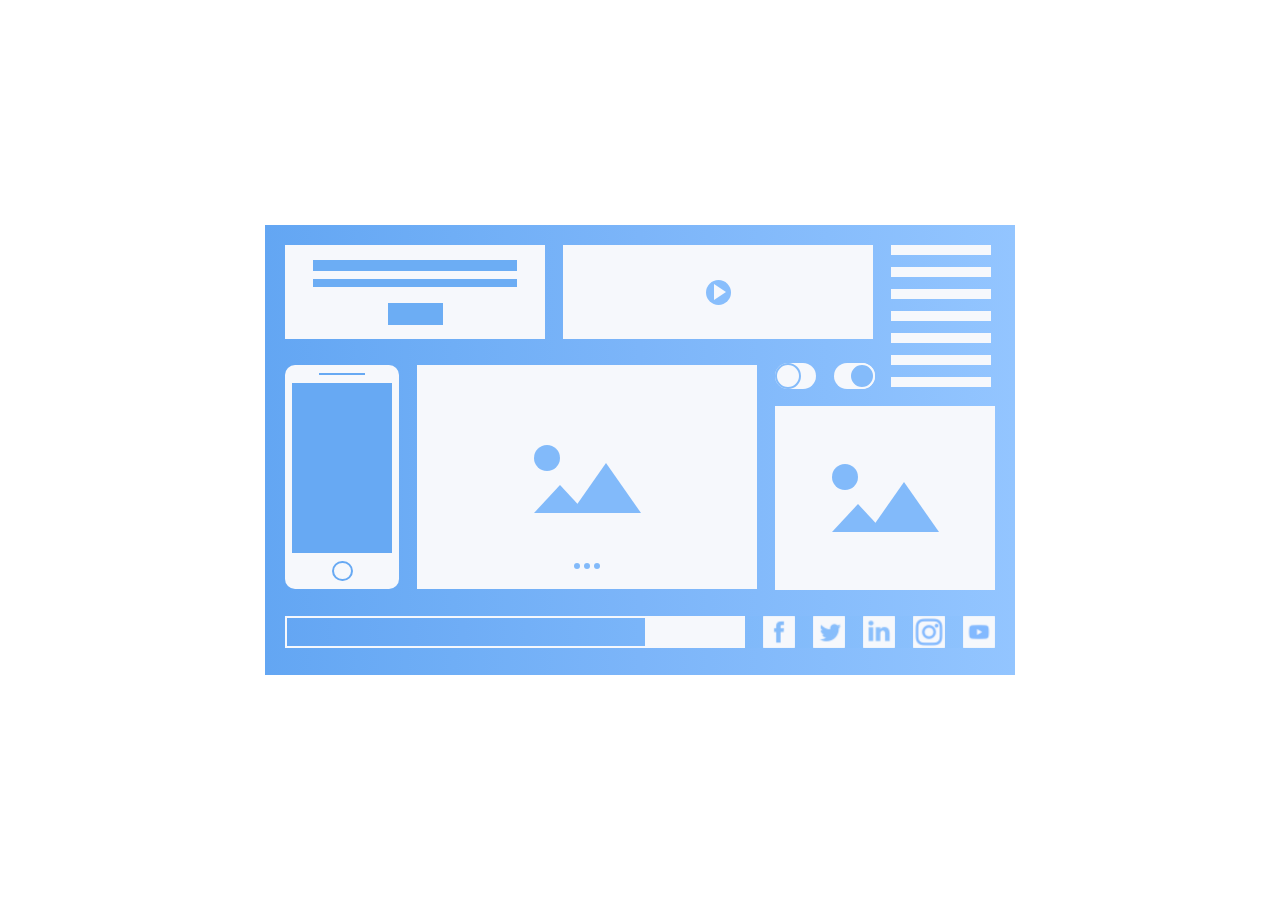
<file: css/week-06/index.html>
<!DOCTYPE html>
<html lang="en">
<head>
    <meta charset="UTF-8">
    <meta http-equiv="X-UA-Compatible" content="IE=edge">
    <meta name="viewport" content="width=device-width, initial-scale=1.0">
    <link rel="stylesheet" href="./css/style.css">
    <title>Create Template</title>
</head>
<body>
    <main>
        <!--Sekil-1-->
        <div class="container-1">
            <div class="shape-1-a"></div>
            <div class="shape-1-b"></div>
            <div class="shape-1-c"></div>
        </div>

        <!--Sekil-2-->
        <div class="container-2">
            <div class="circle">
                <div class="triangle"></div>
            </div>
        </div>

        <!--Sekil-3-->
        <div class="container-3">
            <div class="shape-3"></div>
        </div>

        <!--Sekil-4-->
        <div class="container-4">
            <div class="shape-4-a"></div>
            <div class="shape-4-b"></div>
            <div class="shape-4-c"></div>
        </div>

        <!--Sekil-5-->
        <div class="container-5">
            <div class="shape-5">
                <div class="shape-5-a"></div>
                <div class="shape-5-b"></div>
                <div class="shape-5-c"></div>
            </div>
            <div class="shape-5-d"></div>
        </div>

        <!--Sekil-6-7-->
        <div class="container-6-7">
            <!--Sekil-6-->
            <div class="container-6">
                <div class="container-6-a">
                    <div class="shape-6-a"></div>
                </div>
                <div class="container-6-b">
                    <div class="shape-6-b"></div>
                </div>
            </div>
    
            <!--Sekil-7-->
            <div class="container-7">
                <div class="shape-5">
                    <div class="shape-5-a"></div>
                    <div class="shape-5-b"></div>
                    <div class="shape-5-c"></div>
                </div>
            </div>
        </div>

        <!--Sekil-8-->
        <div class="container-8">
            <div class="shape-8"></div>
            <div class="con"><img class="icon" src="./icons/icon-1.png" alt="facebook"></div>
            <div class="con"><img class="icon" src="./icons/icon-2.png" alt="twitter"></div>
            <div class="con"><img class="icon" src="./icons/icon-3.png" alt="linkedln"></div>
            <div class="con"><img class="icon" src="./icons/icon-4.png" alt="instagram"></div>
            <div class="con"><img class="icon" src="./icons/icon-5.png" alt="youtube"></div>
        </div>

    </main>
</body>
</html>
</file>
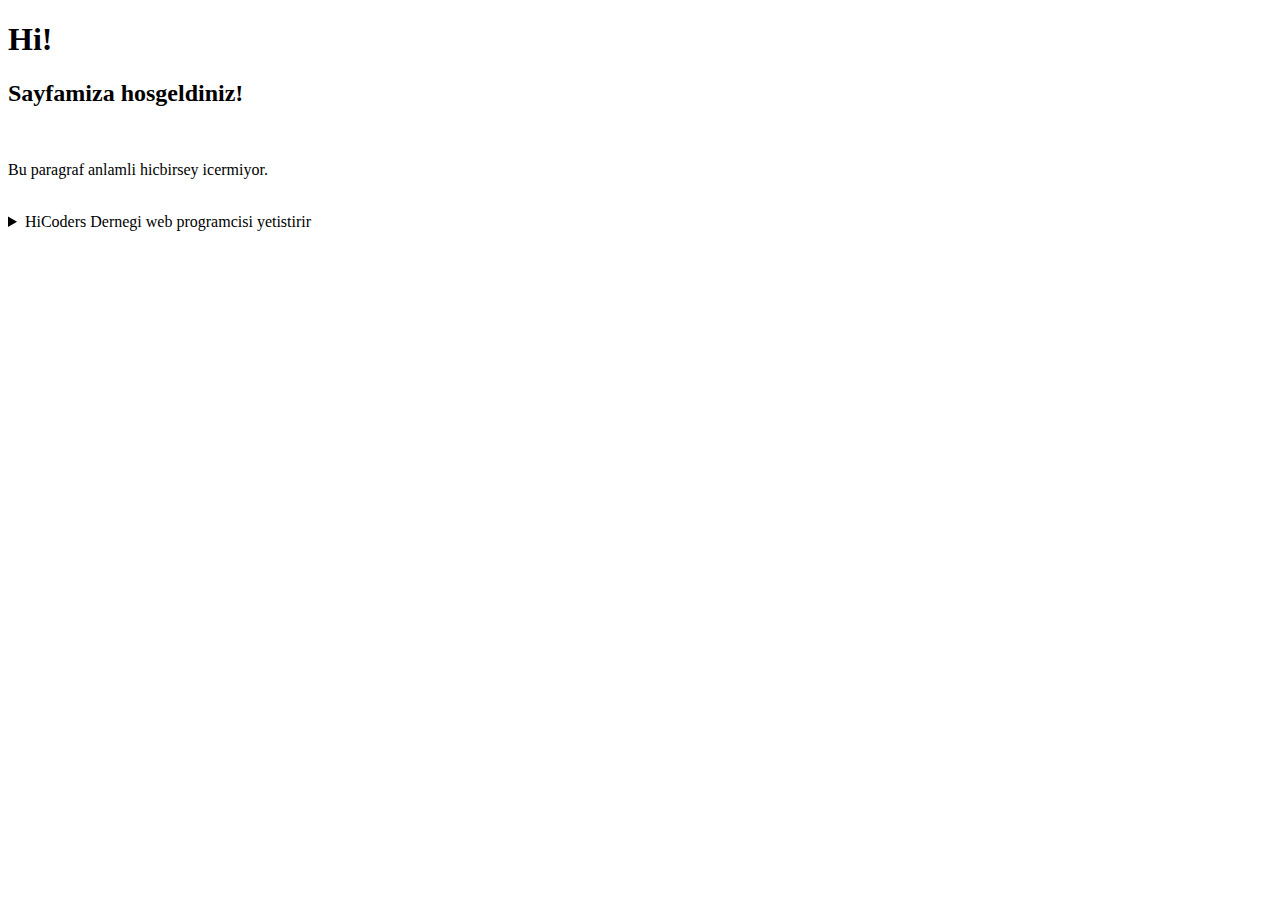
<file: html/week-01/index.html>
<!-- Bu bir HTML dosyasidir -->

<!DOCTYPE html>
<html lang="tr">

<head>
    <meta charset="UTF-8">
    <meta http-equiv="X-UA-Compatible" content="IE=edge">
    <meta name="viewport" content="width=device-width, initial-scale=1.0">
    <title>Home - HiCoders - Ilk HTML5 Sayfasimiz</title>
</head>

<body>
    <main>
        <h1>Hi!</h1>
        <h2>Sayfamiza hosgeldiniz!</h2>
        <br>
        <p>Bu paragraf anlamli hicbirsey icermiyor.</p>
        <br>
        <details>
            <summary>HiCoders Dernegi web programcisi yetistirir</summary>
            <p>
                Hicoders 2017'de IT Club olarak kurulmus ve o gunden bugune onlarca
                arkadasimiza IT alanina ilk adimlarini atmada yardimci olmustur.
                2020 yilinda resmilesen dernegimiz Isvicre toplumuna
                IT alaninda deger katmaya calisiyor.
            </p>
        </details>
    </main>
</body>

</html>
</file>
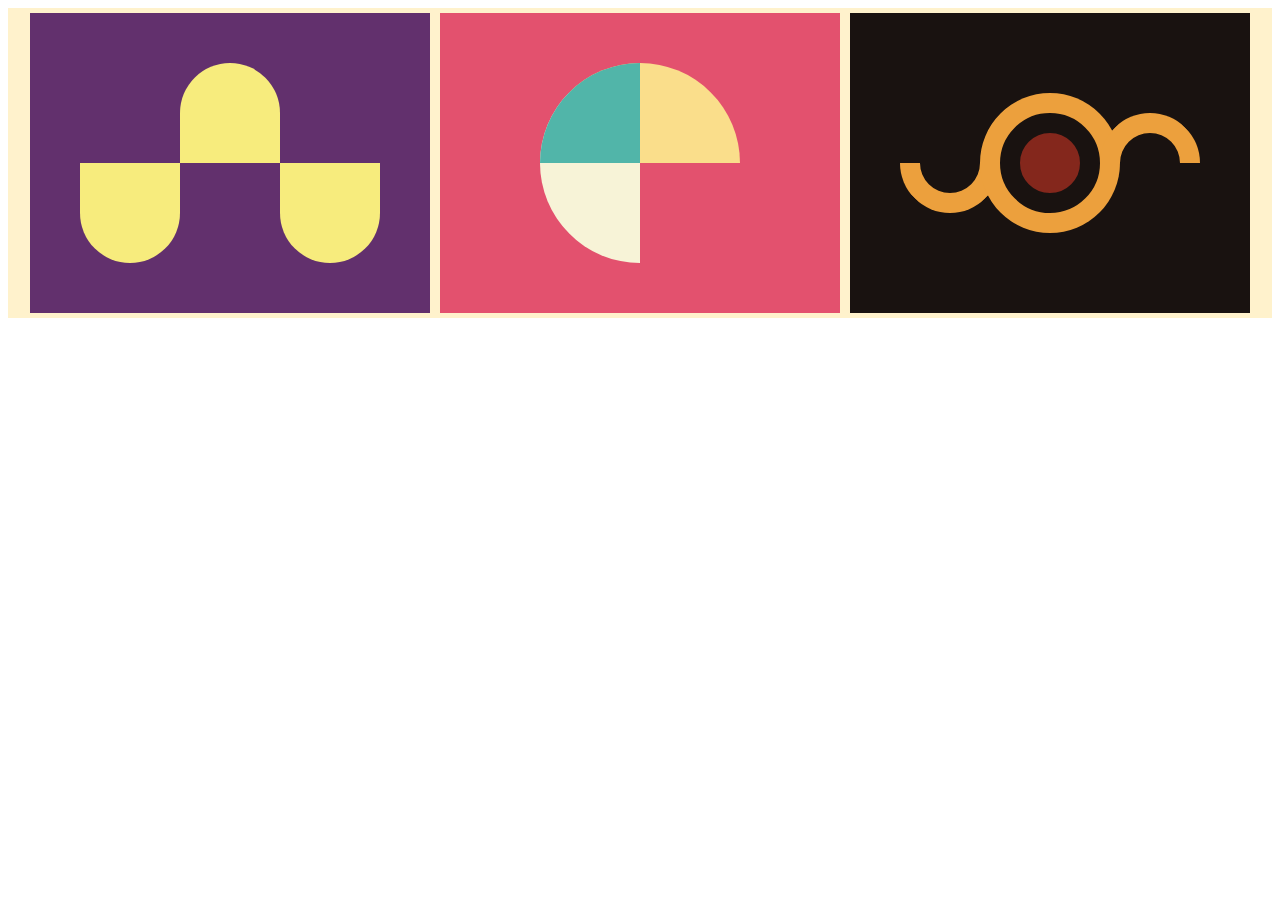
<file: css/week-05/CSS-Exercise/index.html>
<!DOCTYPE html>
<html lang="en">
<head>
    <meta charset="UTF-8">
    <meta http-equiv="X-UA-Compatible" content="IE=edge">
    <meta name="viewport" content="width=device-width, initial-scale=1.0">
    <meta name="author" content="Evren TEPE">
    <link rel="stylesheet" href="./css/style.css">
    <title>CSS Exercise</title>
</head>
<body>
    <main>
        <!-- Birinci sekil -->
        <div class="container container-1">
            <div class="shape-1-a"></div>
            <div class="shape-1-b"></div>
            <div class="shape-1-a"></div>
        </div>

        <!-- Ikinci sekil -->
        <div class="container container-2">
            <div class="shape-2"></div>
        </div>

        <!-- Ucuncu sekil -->
        <div class="container container-3">
            <div class="shape-3 shape-3-a"></div>
            <div class="shape-3 shape-3-b"></div>
            <div class="shape-3 shape-3-c"></div>
        </div>
        
    </main>
</body>
</html>
</file>
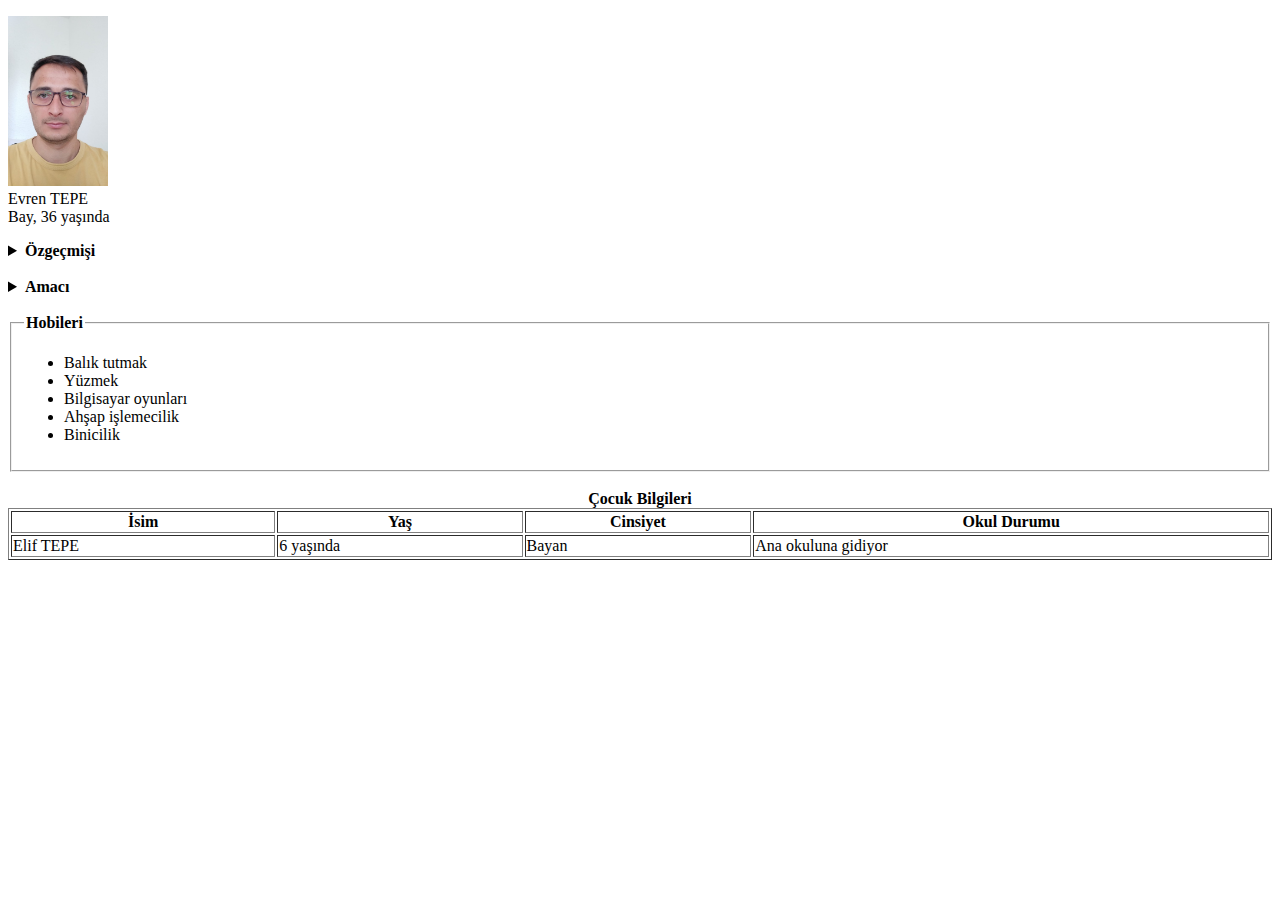
<file: html/week-02/profil_page.html>
<!DOCTYPE html>
<html lang="tr">

<head>
    <meta charset="UTF-8">
    <meta http-equiv="X-UA-Compatible" content="IE=edge">
    <meta name="viewport" content="width=device-width, initial-scale=1.0">
    <title>Profil Bilgileri</title>
</head>

<body>
    <p>
        <img src="./profilresmi.jpeg" alt="Profil Resmi" width="100" height="170">
        <br>Evren TEPE <br>Bay, 36 yaşında
    </p>
    <details>
        <summary><strong>Özgeçmişi</strong></summary>
        Anadolu Üniversitesi İşletme Fakültesinden 2011 yılında mezun oldum. 2012 ve 2018 yılları arasında
        çeşitli devlet kurumlarında görev aldım. 2013 yılında evlendim ve bir kızım var. 2015 yılında Hacettepe
        Üniversitesinde iki dönemlik yazılım geliştirme,
        ağ yönetimi ve güvenligi konusunda eğitim aldıktan sonra 2015-2018 yılları arasında görev yaptığım kurumların
        bilişim departmanlarında calıştım. 2020 yılında İsviçre'ye geldim ve halen Cenevre'de ikamet ediyorum.
        Orta seviyede ingilizce ve fransızca biliyorum.
    </details>
    <br>
    <details>
        <summary><strong>Amacı</strong></summary>
        Yeterli egitimim olmadığı ve çok ilgi duydugum web alaninda kendimi geliştirerek herhangi bir web projesinde
        calışabilecek seviyeye ulaşmak istiyorum. Bu hedefime ulaştiktan sonra severek calışacağım bir iş bulmak
        istiyorum.
    </details>
    <br>
    <fieldset>
        <legend><strong>Hobileri</strong></legend>
        <ul>
            <li>Balık tutmak</li>
            <li>Yüzmek</li>
            <li>Bilgisayar oyunları</li>
            <li>Ahşap işlemecilik</li>
            <li>Binicilik</li>
        </ul>
    </fieldset>
    <br>


    <table border="1" style="width: 100%; height: 100%;">
        <caption><strong>Çocuk Bilgileri</strong></caption>
        <tr>
            <th>İsim</th>
            <th>Yaş</th>
            <th>Cinsiyet</th>
            <th>Okul Durumu</th>
        </tr>
        <tr>
            <td>Elif TEPE</td>
            <td>6 yaşında</td>
            <td>Bayan</td>
            <td>Ana okuluna gidiyor</td>
        </tr>
    </table>
</body>

</html>
</file>
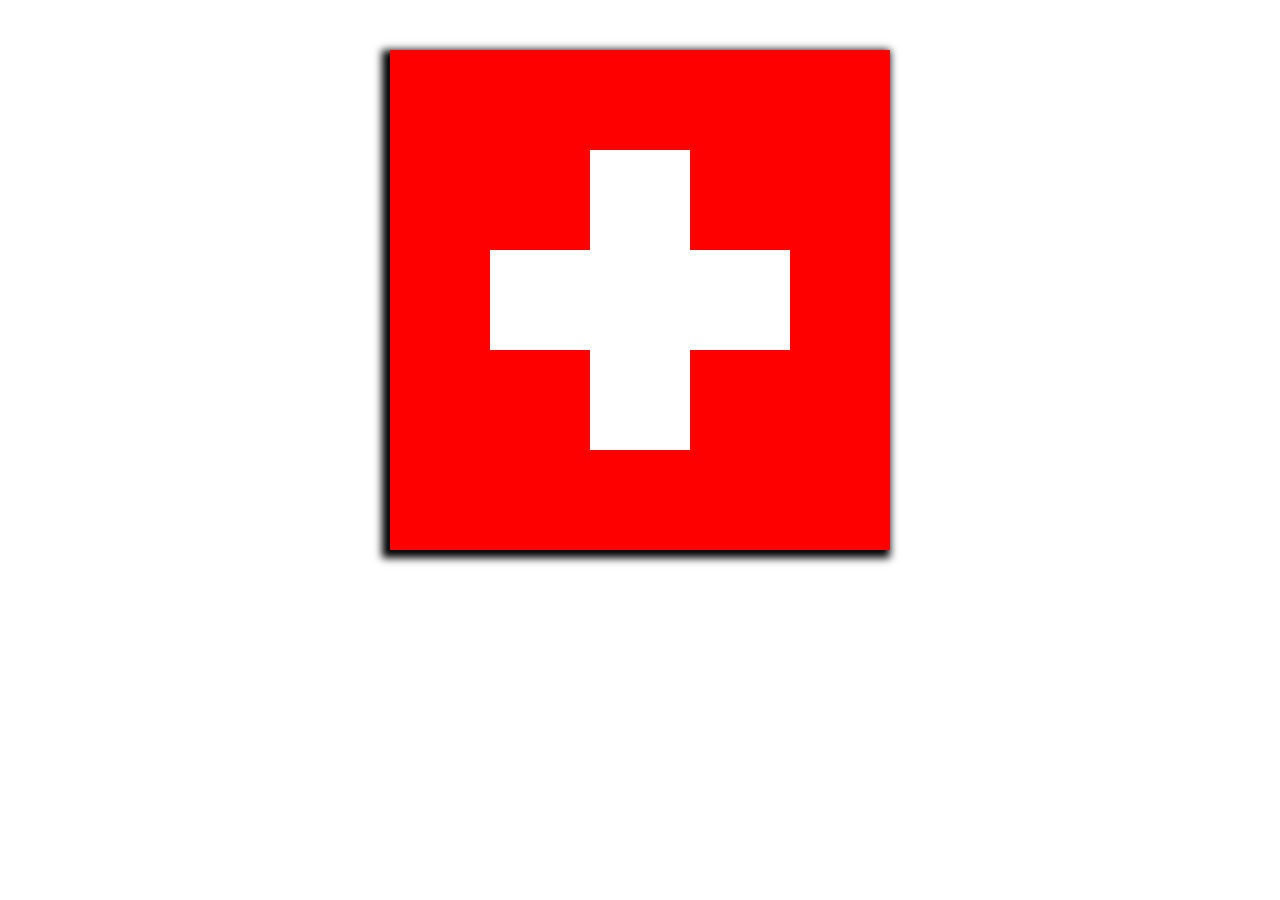
<file: css/week-02/flag-switzerland/flag-switzerland.html>
<!DOCTYPE html>
<html lang="en">
  <head>
    <meta charset="UTF-8" />
    <meta http-equiv="X-UA-Compatible" content="IE=edge" />
    <meta name="viewport" content="width=device-width, initial-scale=1.0" />
    <title>Swiss Flag</title>
    <link rel="stylesheet" href="style.css" />
  </head>
  <body>
    <main id="contanier-main">
      <section id="flag">
        <section id="contanier-flag">
          <section id="box-1" class="box"></section>
          <section id="box-2" class="box"></section>
          <section id="box-3" class="box"></section>
          <section id="box-4" class="box"></section>
          <section id="box-5" class="box"></section>
          <section id="box-6" class="box"></section>
          <section id="box-7" class="box"></section>
          <section id="box-8" class="box"></section>
          <section id="box-9" class="box"></section>
        </section>
      </section>
    </main>
  </body>
</html>
</file>
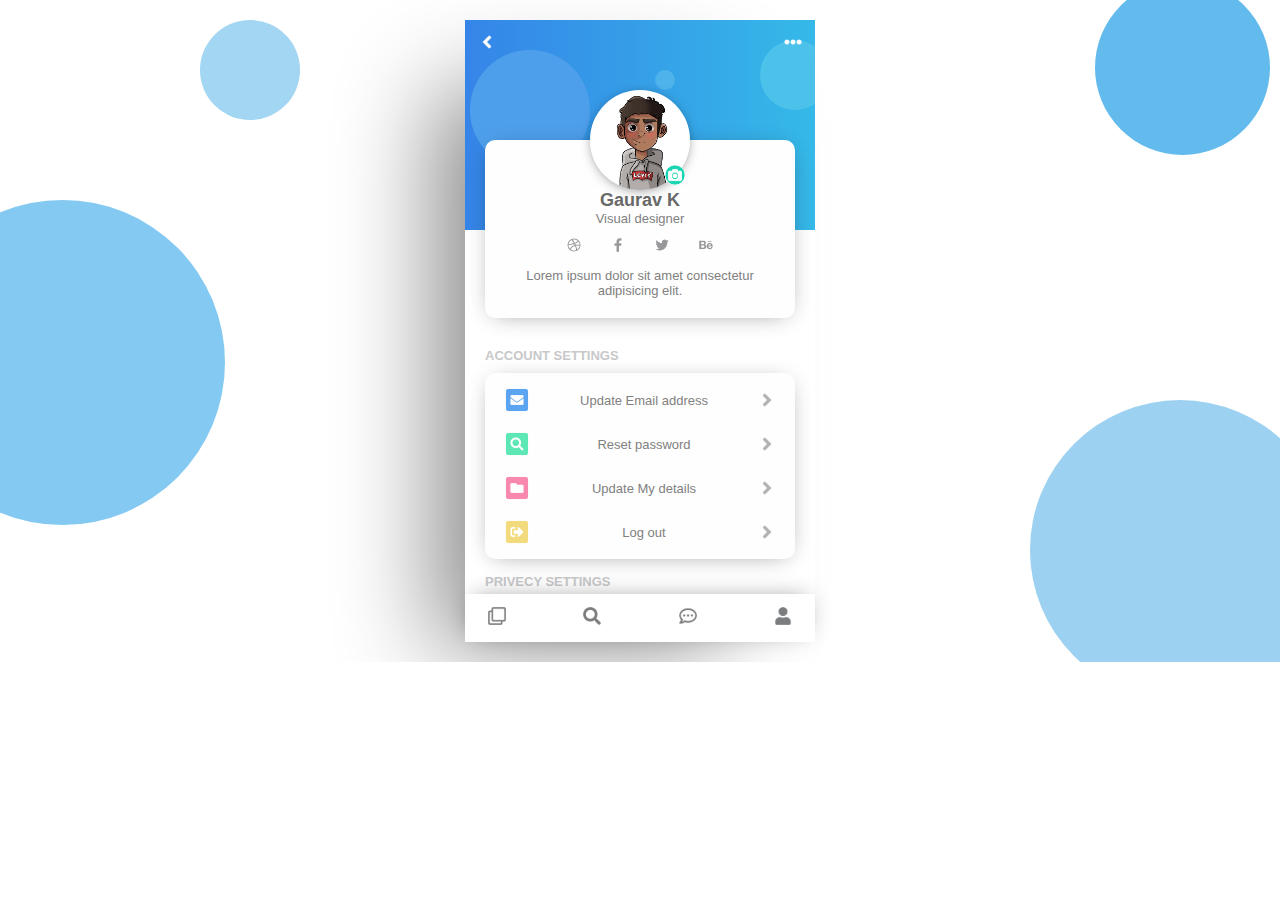
<file: css/week-04/Flexbox-Design/pforil-page.html>
<!DOCTYPE html>
<html lang="en">
<head>
    <meta charset="UTF-8">
    <meta http-equiv="X-UA-Compatible" content="IE=edge">
    <meta name="viewport" content="width=device-width, initial-scale=1.0">
    <meta name="author" content="Evren TEPE">
    <title>My Profil</title>
    <link rel="stylesheet" href="./css/style.css">
</head>
<body>
    <main>
        <!-- Main background START -->
        <section>
            <div class="circle circle-1"></div>
            <div class="circle circle-2"></div>
            <div class="circle circle-3"></div>
            <div class="circle circle-4"></div>
        </section>
        <!-- Main background END -->


        <!-- Main content section START -->
        <section id="main-container">
            <header>
                    <!-- Headre background START -->
                    <section class="background-container">
                        <div class="circle circle-5"></div>
                        <div class="circle circle-6"></div>
                        <div class="circle circle-7"></div>
                    </section>
                    <!-- Headre background END -->

                    <!-- Header navigasyon START -->
                    <div class="button-container">
                        <a href="https://google.com"><img class="header-nav-icon" src="./icons/back.png" alt="back"></a>
                        <a href="https://google.com"><img class="header-nav-icon" src="./icons/points.png" alt="back"></a>
                    </div>
                    <!-- Header navigasyon END -->
            </header>

            <section id="main-content">
                
                <!-- Personal information START-->
                <section id="personel-container">
                    <!-- Profil image -->
                    <section id="profil-image-container">
                        <img id="profil-image" src="./images/profilresmi.jpeg" alt="Profil image">
                        <a href="https://google.com"><img id="add-profil-image" src="./icons/add-image.png" alt="Profil image"></a>
                        
                    </section>

                    <!-- Personel info -->
                    <section id="info-container">
                        <p id="name">Gaurav K</p>
                        <p id="jobb">Visual designer</p>

                        <!--social media-->
                        <section class="social-media">
                            <a href="https://dribbble.com"><img class="social-media-icon" src="./icons/dribble.png" alt="dribble"></a>
                            <a href="https://facebook.com"><img class="social-media-icon" src="./icons/facebook.png" alt="facebook"></a>
                            <a href="https://twitter.com"><img class="social-media-icon" src="./icons/twitter.png" alt="twitter"></a>
                            <a href="https://www.behance.net"><img class="social-media-icon" src="./icons/behance.png" alt="behance"></a>
                        </section>

                        <p id="about">Lorem ipsum dolor sit amet consectetur adipisicing elit.</p>
                    </section>

                </section>
                <!-- Personal information END-->

                <!-- Account settings START -->
                <h4 class="title">ACCOUNT SETTINGS</h4>
                <section id="account-settings-container">
                    <button class="account-item-button">
                        <img class="account-item-icon" src="./icons/email.png" alt="">
                        Update Email address
                        <img class="header-nav-icon" src="./icons/right.png" alt="">
                    </button>
                    <button class="account-item-button">
                        <img class="account-item-icon" src="./icons/reset-password.png" alt="">
                        Reset password
                        <img class="header-nav-icon" src="./icons/right.png" alt="">
                    </button>
                    <button class="account-item-button">
                        <img class="account-item-icon" src="./icons/update-my-details.png" alt="">
                        Update My details
                        <img class="header-nav-icon" src="./icons/right.png" alt="">
                    </button>
                    <button class="account-item-button">
                        <img class="account-item-icon" src="./icons/logout.png" alt="">
                        Log out
                        <img class="header-nav-icon" src="./icons/right.png" alt="">
                    </button>
                </section>
                <!-- Account settings END -->

                <h4 class="title">PRIVECY SETTINGS</h4>
            </section>

            <footer>
                <a href="https://google.com"><img class="footer-nav-icon" src="./icons/clone.png" alt="Copy"></a>
                <a href="https://google.com"><img class="footer-nav-icon" src="./icons/search.png" alt="Search"></a>
                <a href="https://google.com"><img class="footer-nav-icon" src="./icons/buble.png" alt="Message"></a>
                <a href="https://google.com"><img class="footer-nav-icon" src="./icons/user.png" alt="User"></a>
            </footer>
        </section>
        <!-- Main content section END -->
    </main>
</body>
</html>
</file>
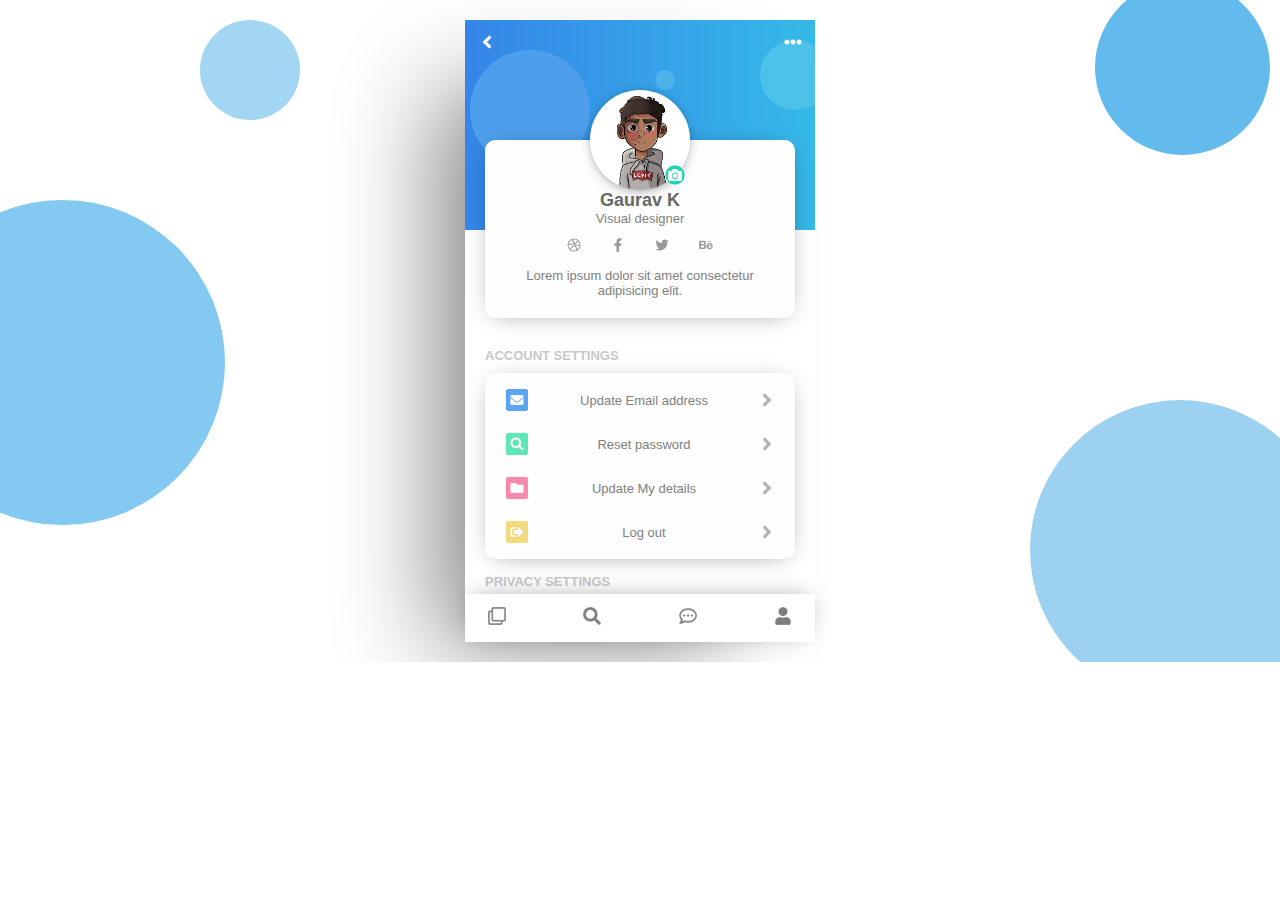
<file: css/week-04/Flexbox-Design/profil-page.html>
<!DOCTYPE html>
<html lang="en">
<head>
    <meta charset="UTF-8">
    <meta http-equiv="X-UA-Compatible" content="IE=edge">
    <meta name="viewport" content="width=device-width, initial-scale=1.0">
    <meta name="author" content="Evren TEPE">
    <title>My Profil</title>
    <link rel="stylesheet" href="./css/style.css">
</head>
<body>
    <main>
        <!-- Main background START -->
        <section>
            <div class="circle circle-1"></div>
            <div class="circle circle-2"></div>
            <div class="circle circle-3"></div>
            <div class="circle circle-4"></div>
        </section>
        <!-- Main background END -->


        <!-- Main content section START -->
        <section id="main-container">
            <header>
                    <!-- Headre background START -->
                    <section class="background-container">
                        <div class="circle circle-5"></div>
                        <div class="circle circle-6"></div>
                        <div class="circle circle-7"></div>
                    </section>
                    <!-- Headre background END -->

                    <!-- Header navigasyon START -->
                    <div class="button-container">
                        <a href="https://google.com"><img class="header-nav-icon" src="./icons/back.png" alt="back"></a>
                        <a href="https://google.com"><img class="header-nav-icon" src="./icons/points.png" alt="back"></a>
                    </div>
                    <!-- Header navigasyon END -->
            </header>

            <section id="main-content">
                
                <!-- Personal information START-->
                <section id="personel-container">
                    <!-- Profil image -->
                    <section id="profil-image-container">
                        <img id="profil-image" src="./images/profilresmi.jpeg" alt="Profil image">
                        <a href="https://google.com"><img id="add-profil-image" src="./icons/add-image.png" alt="Profil image"></a>
                        
                    </section>

                    <!-- Personel info -->
                    <section id="info-container">
                        <p id="name">Gaurav K</p>
                        <p id="jobb">Visual designer</p>

                        <!--social media-->
                        <section class="social-media">
                            <a href="https://dribbble.com"><img class="social-media-icon" src="./icons/dribble.png" alt="dribble"></a>
                            <a href="https://facebook.com"><img class="social-media-icon" src="./icons/facebook.png" alt="facebook"></a>
                            <a href="https://twitter.com"><img class="social-media-icon" src="./icons/twitter.png" alt="twitter"></a>
                            <a href="https://www.behance.net"><img class="social-media-icon" src="./icons/behance.png" alt="behance"></a>
                        </section>

                        <p id="about">Lorem ipsum dolor sit amet consectetur adipisicing elit.</p>
                    </section>

                </section>
                <!-- Personal information END-->

                <!-- Account settings START -->
                <h4 class="title">ACCOUNT SETTINGS</h4>
                <section id="account-settings-container">
                    <button class="account-item-button">
                        <img class="account-item-icon" src="./icons/email.png" alt="">
                        Update Email address
                        <img class="header-nav-icon" src="./icons/right.png" alt="">
                    </button>
                    <button class="account-item-button">
                        <img class="account-item-icon" src="./icons/reset-password.png" alt="">
                        Reset password
                        <img class="header-nav-icon" src="./icons/right.png" alt="">
                    </button>
                    <button class="account-item-button">
                        <img class="account-item-icon" src="./icons/update-my-details.png" alt="">
                        Update My details
                        <img class="header-nav-icon" src="./icons/right.png" alt="">
                    </button>
                    <button class="account-item-button">
                        <img class="account-item-icon" src="./icons/logout.png" alt="">
                        Log out
                        <img class="header-nav-icon" src="./icons/right.png" alt="">
                    </button>
                </section>
                <!-- Account settings END -->

                <h4 class="title">PRIVACY SETTINGS</h4>
            </section>

            <footer>
                <a href="https://google.com"><img class="footer-nav-icon" src="./icons/clone.png" alt="Copy"></a>
                <a href="https://google.com"><img class="footer-nav-icon" src="./icons/search.png" alt="Search"></a>
                <a href="https://google.com"><img class="footer-nav-icon" src="./icons/buble.png" alt="Message"></a>
                <a href="https://google.com"><img class="footer-nav-icon" src="./icons/user.png" alt="User"></a>
            </footer>
        </section>
        <!-- Main content section END -->
    </main>
</body>
</html>
</file>
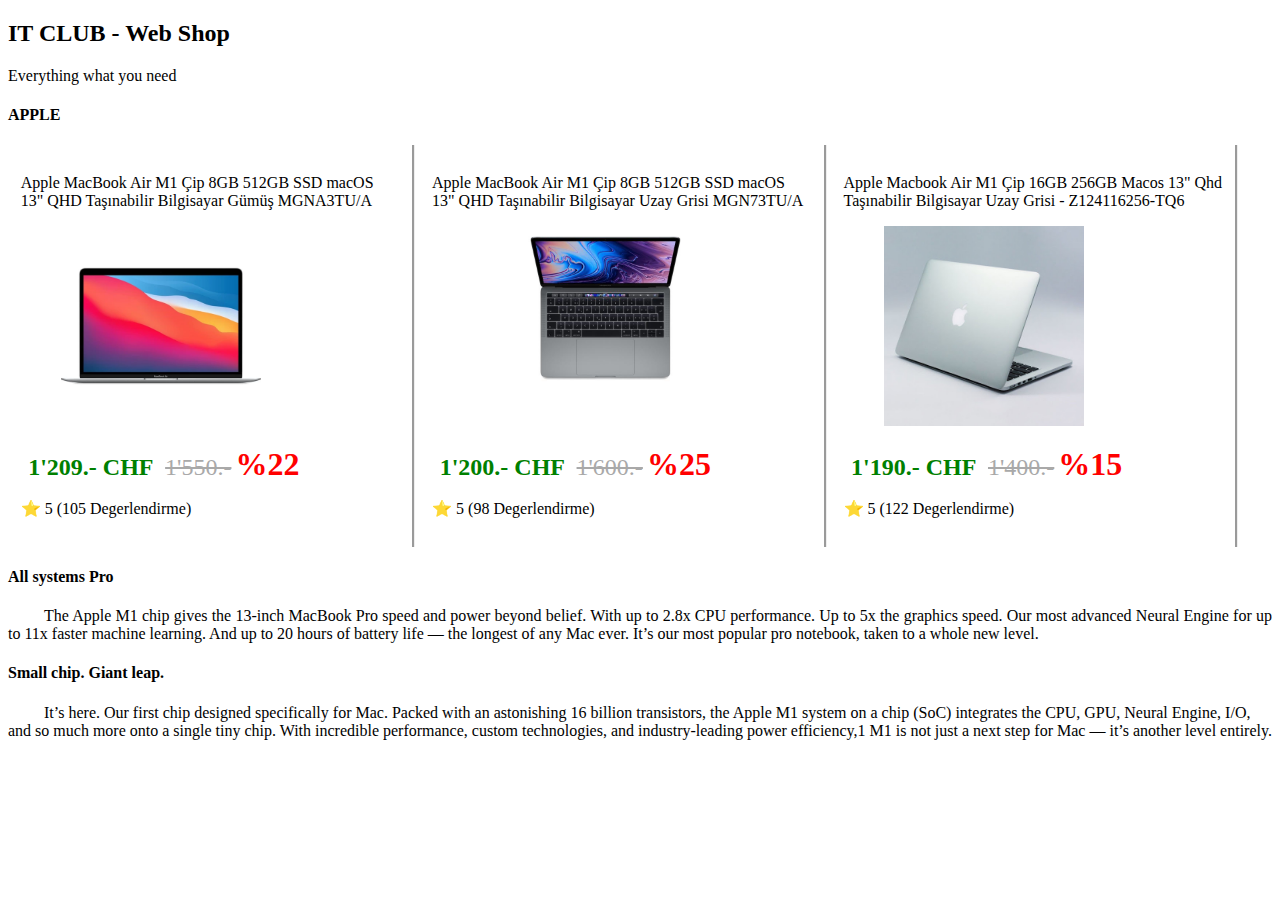
<file: html/week-03/Web_Shop/main_page.html>
<!DOCTYPE html>
<html lang="tr">

<head>
    <meta charset="UTF-8">
    <meta http-equiv="X-UA-Compatible" content="IE=edge">
    <meta name="viewport" content="width=device-width, initial-scale=1.0">
    <title>IT CLUB - Shop</title>

    <!-- CSS kodlari-->
    <style>
        .navigasyon_style {
            display: inline-block;
            width: 30%;
            vertical-align: top;
            padding: 1%;
            border-right-style: groove;
        }
    </style>
</head>

<body>
    <!--Baslik Kismi-->
    <header>
        <h2>IT CLUB - Web Shop</h2>
        <p>Everything what you need</p>
    </header>

    <!--Main kismi-->
    <main>
        <!--Urun resimlerinin oldugu bolum-->
        <section>
            <h4>APPLE</h4>
            <nav class="navigasyon_style">
                <p>Apple MacBook Air M1 Çip 8GB 512GB SSD macOS 13" QHD Taşınabilir Bilgisayar Gümüş MGNA3TU/A</p>
                <figure>
                    <a href="product_a.html"><img src="product.jpeg" alt="product_a resmi" height="200"></a>
                </figure>
                <p><strong style="color:green; padding-inline-start: 2%; font-size: x-large;">1'209.- CHF</strong>
                    <del style="color: darkgray; padding-inline-start: 2%; font-size: x-large;">1'550.-</del>
                    <strong style="color: red; font-size: xx-large;">%22</strong>
                </p>
                <p>&#11088; 5 (105 Degerlendirme)</p>

            </nav>

            <nav class="navigasyon_style">
                <p>Apple MacBook Air M1 Çip 8GB 512GB SSD macOS 13" QHD Taşınabilir Bilgisayar Uzay Grisi MGN73TU/A</p>
                <figure>
                    <a href="product_b.html"><img src="product_b.jpg" alt="product_b resmi" height="200"></a>
                </figure>
                <p><strong style="color:green; padding-inline-start: 2%; font-size: x-large;">1'200.- CHF</strong>
                    <del style="color: darkgray; padding-inline-start: 2%; font-size: x-large;">1'600.-</del>
                    <strong style="color: red; font-size: xx-large;">%25</strong>
                </p>
                <p>&#11088; 5 (98 Degerlendirme)</p>
            </nav>

            <nav class="navigasyon_style">
                <p>Apple Macbook Air M1 Çip 16GB 256GB Macos 13" Qhd Taşınabilir Bilgisayar Uzay Grisi - Z124116256-TQ6
                </p>
                <figure>
                    <a href="product_c.html"><img src="product_c.jpg" alt="product_c resmi" height="200"></a>
                </figure>
                <p><strong style="color:green; padding-inline-start: 2%; font-size: x-large;">1'190.- CHF</strong>
                    <del style="color: darkgray; padding-inline-start: 2%; font-size: x-large;">1'400.-</del>
                    <strong style="color: red; font-size: xx-large;">%15</strong>
                </p>
                <p>&#11088; 5 (122 Degerlendirme)</p>
            </nav>
        </section>

        <!--Bilgilendirme bolumu-->
        <section>
            <h4>All systems Pro</h4>
            <p style="text-align: justify;">&emsp;&emsp;
                The Apple M1 chip gives the 13‑inch MacBook Pro speed and power beyond belief. With up to 2.8x
                CPU performance. Up to 5x the graphics speed. Our most advanced Neural Engine for up to 11x faster
                machine learning. And up to 20 hours of battery life — the longest of any Mac ever. It’s our most
                popular pro notebook, taken to a whole new level.
            </p>
            <h4>Small chip. Giant leap.</h4>
            <p >&emsp;&emsp;
                It’s here. Our first chip designed specifically for Mac. Packed with an astonishing 16 billion
                transistors, the Apple M1 system on a chip (SoC) integrates the CPU, GPU, Neural Engine, I/O,
                and so much more onto a single tiny chip. With incredible performance, custom technologies, and
                industry-leading power efficiency,1 M1 is not just a next step for Mac — it’s another level entirely.
            </p>
        </section>
    </main>
</body>

</html>
</file>
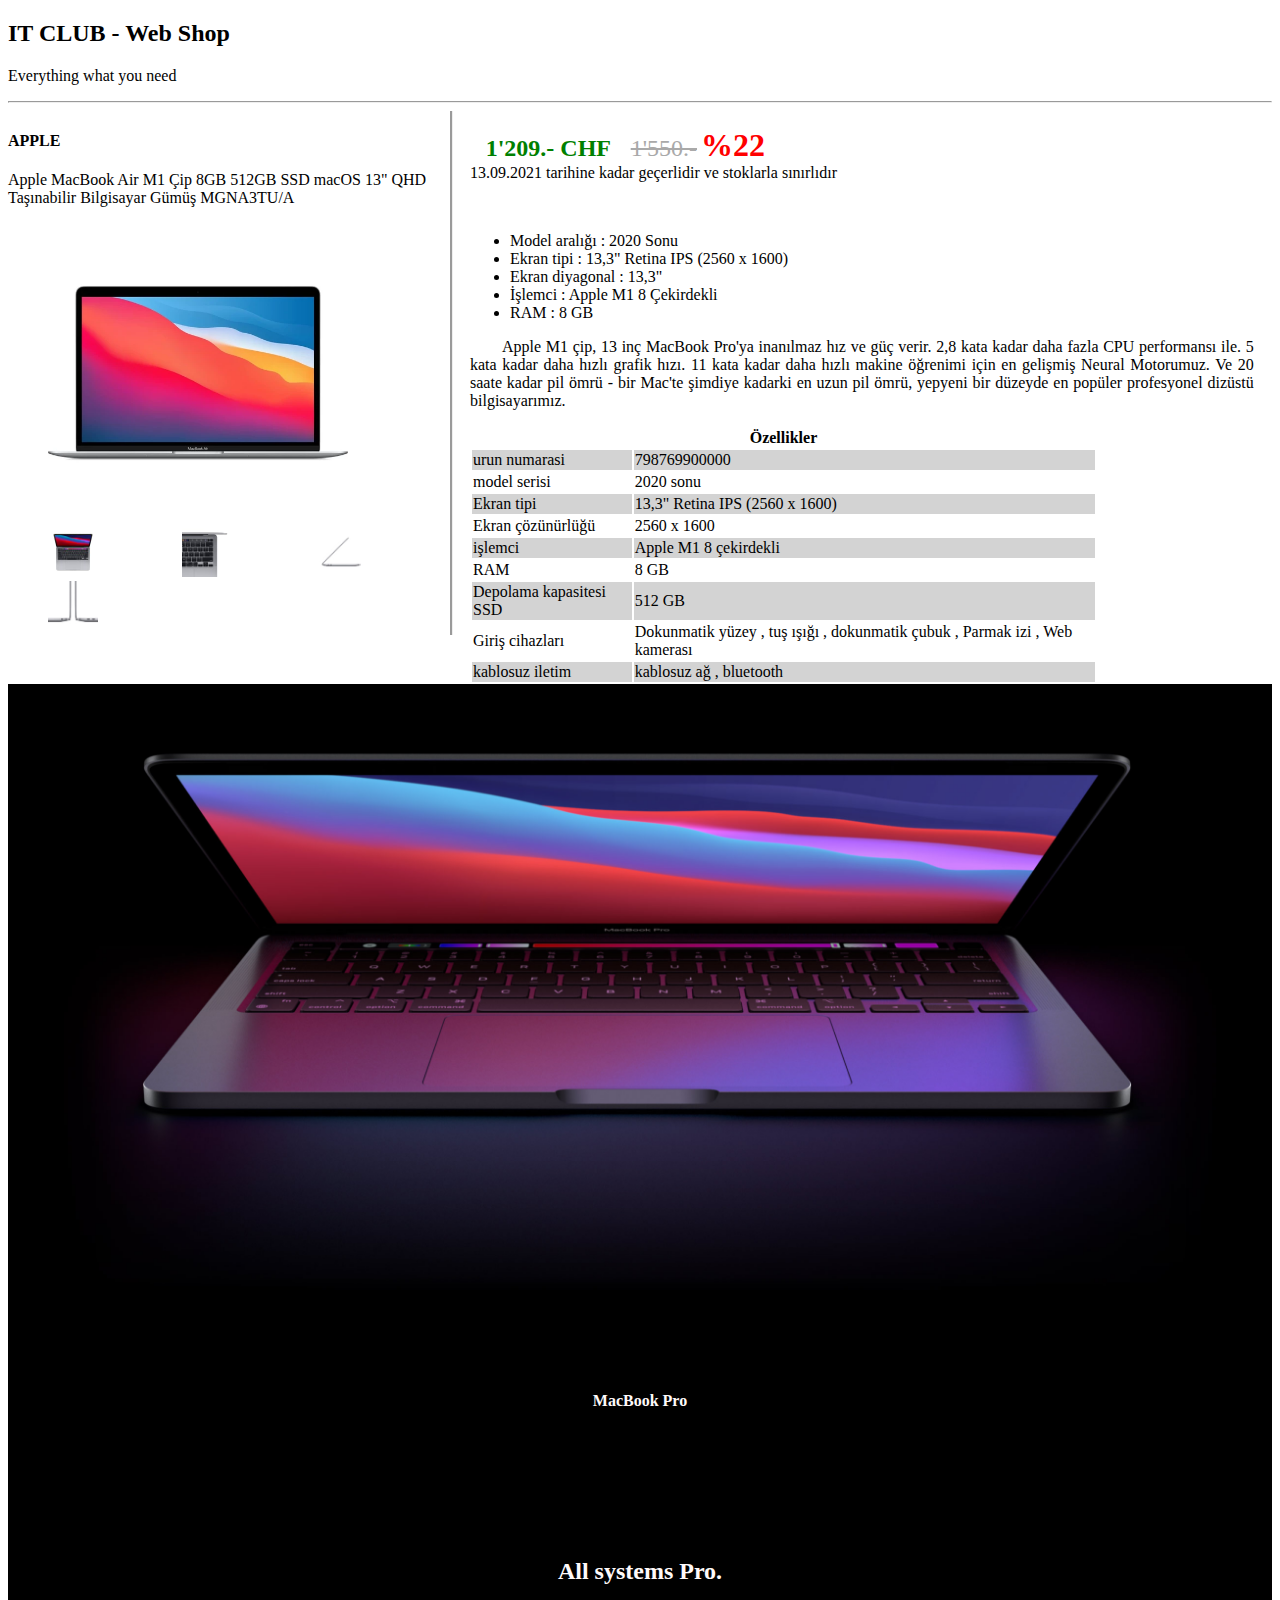
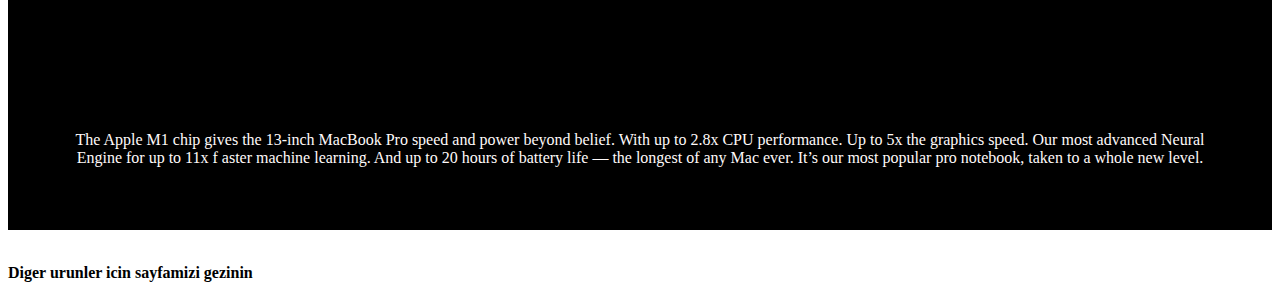
<file: html/week-03/Web_Shop/product_a.html>
<!DOCTYPE html>
<html lang="en">

<head>
    <meta charset="UTF-8">
    <meta http-equiv="X-UA-Compatible" content="IE=edge">
    <meta name="viewport" content="width=device-width, initial-scale=1.0">
    <title>Apple Macbook Air</title>
    <style>
        /*Tablo satir renklendirmesi yapildi*/
        .table_row_style {
            background-color: lightgray;
        }
        /*urun ana resmi gosterimi*/
        .main_image {
            display: inline-block;
            width: 35%;
            vertical-align: top;
            border-right-style: groove;
        }
        /*urune ait bilgilendirme*/
        .products_info {
            display: inline-block;
            width: 62%;
            vertical-align: top;
            padding-inline-start: 1%;
        }
        /*urune ait kucuk resimler*/
        .image_style {
            display: inline
        }
        /*urun reklam aciklamalari*/
        .text_info {
            text-align: center;
            padding: 5%;
            color: snow;
        }
        .figure_style{
            display: inline
        }
    </style>

</head>

<body>
    <header>
        <h2>IT CLUB - Web Shop</h2>
        <p>Everything what you need</p>
    </header>

    <main>
        <hr>
        <nav class="main_image">
            <h4>APPLE</h4>
            <p>Apple MacBook Air M1 Çip 8GB 512GB SSD macOS 13" QHD Taşınabilir Bilgisayar Gümüş MGNA3TU/A</p>
            <figure class="figure_style"><img src="product.jpeg" alt="product_a resmi" width="300"></figure>
            <figure class="figure_style"><img src="product1.jpg" alt="product_a resmi" width="50"></figure>
            <figure class="figure_style"><img src="product2.jpg" alt="product_a resmi" width="50"></figure>
            <figure class="figure_style"><img src="product3.jpg" alt="product_a resmi" width="50"></figure>
            <figure class="figure_style"><img src="product4.jpg" alt="product_a resmi" width="50"></figure>
        </nav>

        <nav class="products_info">
            <p><strong style="color:green; padding-inline-start: 2%; font-size: x-large;">1'209.- CHF</strong>
                <del style="color: darkgray; padding-inline-start: 2%; font-size: x-large;">1'550.-</del>
                <strong style="color: red; font-size: xx-large;">%22</strong>
                <br> 13.09.2021 tarihine kadar geçerlidir ve stoklarla sınırlıdır
            </p>
            <br>
            <ul>
                <li>Model aralığı : 2020 Sonu</li>
                <li>Ekran tipi : 13,3" Retina IPS (2560 x 1600)</li>
                <li>Ekran diyagonal : 13,3"</li>
                <li>İşlemci : Apple M1 8 Çekirdekli</li>
                <li>RAM : 8 GB</li>
            </ul>
            <p style="text-align: justify;">&emsp;&emsp;Apple M1 çip, 13 inç MacBook Pro'ya inanılmaz hız ve güç verir.
                2,8 kata kadar daha fazla CPU performansı ile. 5 kata kadar daha hızlı grafik hızı. 11 kata kadar daha
                hızlı
                makine öğrenimi için en gelişmiş Neural Motorumuz. Ve 20 saate kadar pil ömrü - bir Mac'te
                şimdiye kadarki en uzun pil ömrü, yepyeni bir düzeyde en popüler profesyonel dizüstü bilgisayarımız.
            </p>
            <table style="width: 80%;">
                <thead>
                    <tr>
                        <th colspan="2">Özellikler</th>
                    </tr>
                </thead>

                <tbody>
                    <tr class="table_row_style">
                        <td>urun numarasi</td>
                        <td>798769900000</td>
                    </tr>
                    <tr>
                        <td>model serisi</td>
                        <td>2020 sonu</td>
                    </tr>
                    <tr class="table_row_style">
                        <td>Ekran tipi</td>
                        <td>13,3" Retina IPS (2560 x 1600)</td>
                    </tr>
                    <tr>
                        <td>Ekran çözünürlüğü</td>
                        <td>2560 x 1600</td>
                    </tr>
                    <tr class="table_row_style">
                        <td>işlemci</td>
                        <td>Apple M1 8 çekirdekli</td>
                    </tr>
                    <tr>
                        <td>RAM</td>
                        <td>8 GB</td>
                    </tr>
                    <tr class="table_row_style">
                        <td>Depolama kapasitesi SSD</td>
                        <td>512 GB</td>
                    </tr>
                    <tr>
                        <td>Giriş cihazları</td>
                        <td>Dokunmatik yüzey , tuş ışığı , dokunmatik çubuk , Parmak izi , Web kamerası</td>
                    </tr>
                    <tr class="table_row_style">
                        <td>kablosuz iletim</td>
                        <td>kablosuz ağ , bluetooth</td>
                    </tr>
                </tbody>
            </table>
        </nav>

        <nav style="background-color: black;">
            <br>
            <figure><img src="product5.jpg" alt="product_a resmi" width="100%"></figure>
            <h4 class="text_info">MacBook Pro</h4>
            <h2 class="text_info">All systems Pro.</h2>
            <p class="text_info">The Apple M1 chip gives the 13‑inch MacBook Pro
                speed and power beyond belief. With up to 2.8x
                CPU performance. Up to 5x the graphics speed. Our most advanced Neural Engine for up to 11x f
                aster machine learning. And up to 20 hours of battery life — the longest of any Mac ever. It’s
                our most popular pro notebook, taken to a whole new level.
            </p>
        </nav>
    </main>
    <footer>
        <br>
        <strong>Diger urunler icin sayfamizi gezinin</strong>
    </footer>
</body>

</html>
</file>
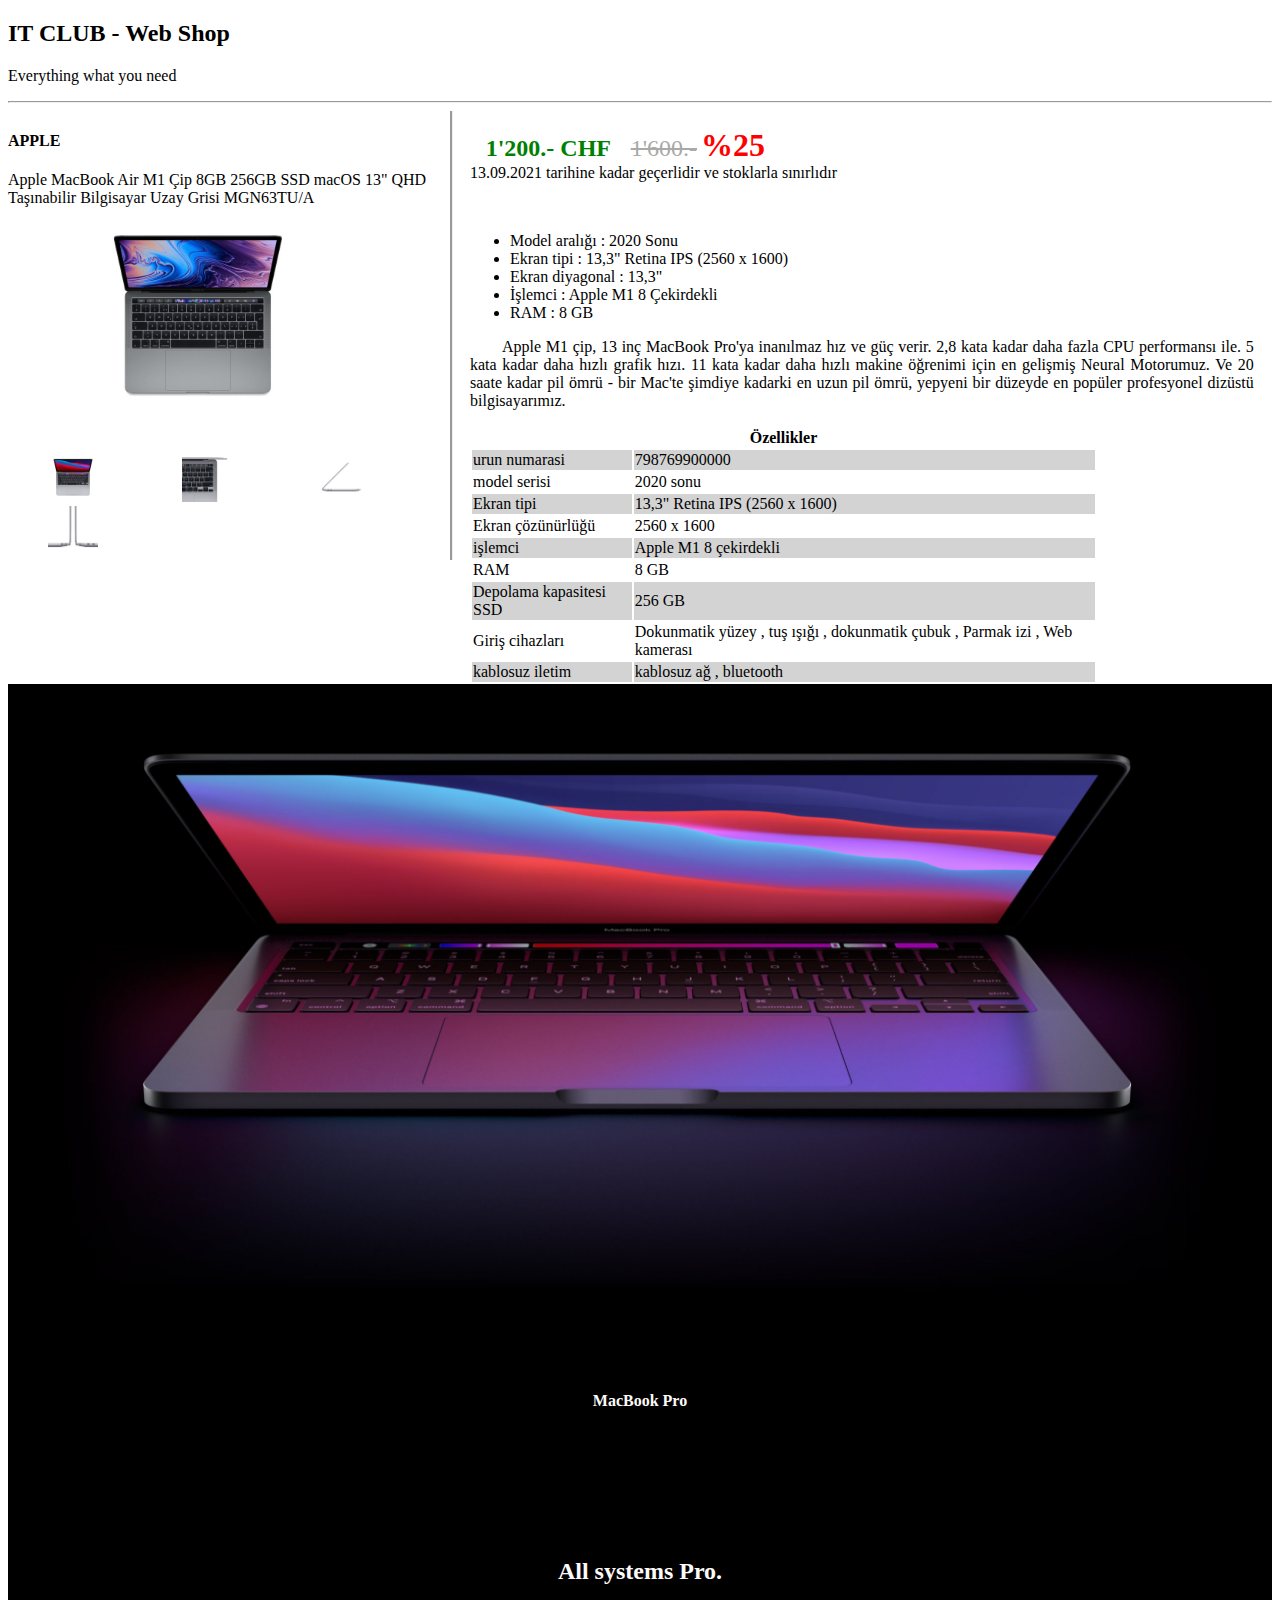
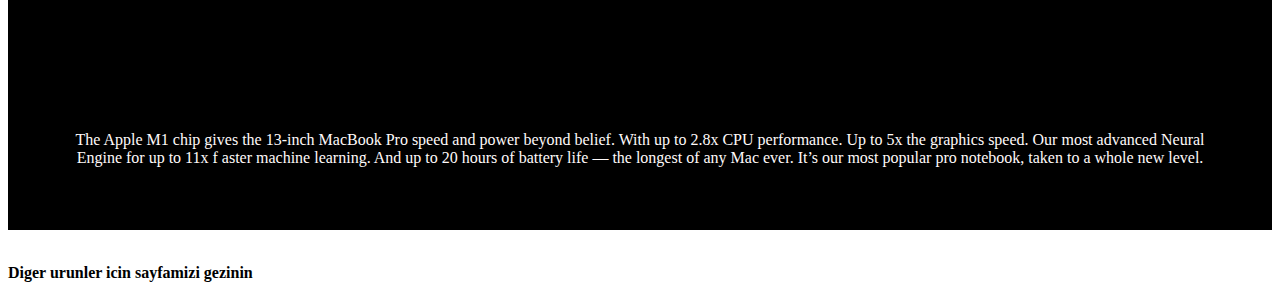
<file: html/week-03/Web_Shop/product_b.html>
<!DOCTYPE html>
<html lang="en">

<head>
    <meta charset="UTF-8">
    <meta http-equiv="X-UA-Compatible" content="IE=edge">
    <meta name="viewport" content="width=device-width, initial-scale=1.0">
    <title>Apple Macbook Air</title>
    <style>
        /*Tablo satir renklendirmesi yapildi*/
        .table_row_style {
            background-color: lightgray;
        }
        /*urun ana resmi gosterimi*/
        .main_image {
            display: inline-block;
            width: 35%;
            vertical-align: top;
            border-right-style: groove;
        }
        /*urune ait bilgilendirme*/
        .products_info {
            display: inline-block;
            width: 62%;
            vertical-align: top;
            padding-inline-start: 1%;
        }
        /*urune ait kucuk resimler*/
        .image_style {
            display: inline
        }
        /*urun reklam aciklamalari*/
        .text_info {
            text-align: center;
            padding: 5%;
            color: snow;
        }
        .figure_style{
            display: inline
        }
    </style>

</head>

<body>
    <header>
        <h2>IT CLUB - Web Shop</h2>
        <p>Everything what you need</p>
    </header>

    <main>
        <hr>
        <nav class="main_image">
            <h4>APPLE</h4>
            <p>Apple MacBook Air M1 Çip 8GB 256GB SSD macOS 13" QHD Taşınabilir Bilgisayar Uzay Grisi MGN63TU/A</p>
            <figure class="figure_style"><img src="product_b.jpg" alt="product_b resmi" width="300"></figure>
            <figure class="figure_style"><img src="product1.jpg" alt="product_b resmi" width="50"></figure>
            <figure class="figure_style"><img src="product2.jpg" alt="product_b resmi" width="50"></figure>
            <figure class="figure_style"><img src="product3.jpg" alt="product_b resmi" width="50"></figure>
            <figure class="figure_style"><img src="product4.jpg" alt="product_b resmi" width="50"></figure>
        </nav>

        <nav class="products_info">
            <p><strong style="color:green; padding-inline-start: 2%; font-size: x-large;">1'200.- CHF</strong>
                <del style="color: darkgray; padding-inline-start: 2%; font-size: x-large;">1'600.-</del>
                <strong style="color: red; font-size: xx-large;">%25</strong>
                <br> 13.09.2021 tarihine kadar geçerlidir ve stoklarla sınırlıdır
            </p>
            <br>
            <ul>
                <li>Model aralığı : 2020 Sonu</li>
                <li>Ekran tipi : 13,3" Retina IPS (2560 x 1600)</li>
                <li>Ekran diyagonal : 13,3"</li>
                <li>İşlemci : Apple M1 8 Çekirdekli</li>
                <li>RAM : 8 GB</li>
            </ul>
            <p style="text-align: justify;">&emsp;&emsp;Apple M1 çip, 13 inç MacBook Pro'ya inanılmaz hız ve güç verir.
                2,8 kata kadar daha fazla CPU performansı ile. 5 kata kadar daha hızlı grafik hızı. 11 kata kadar daha
                hızlı
                makine öğrenimi için en gelişmiş Neural Motorumuz. Ve 20 saate kadar pil ömrü - bir Mac'te
                şimdiye kadarki en uzun pil ömrü, yepyeni bir düzeyde en popüler profesyonel dizüstü bilgisayarımız.
            </p>
            <table style="width: 80%;">
                <thead>
                    <tr>
                        <th colspan="2">Özellikler</th>
                    </tr>
                </thead>

                <tbody>
                    <tr class="table_row_style">
                        <td>urun numarasi</td>
                        <td>798769900000</td>
                    </tr>
                    <tr>
                        <td>model serisi</td>
                        <td>2020 sonu</td>
                    </tr>
                    <tr class="table_row_style">
                        <td>Ekran tipi</td>
                        <td>13,3" Retina IPS (2560 x 1600)</td>
                    </tr>
                    <tr>
                        <td>Ekran çözünürlüğü</td>
                        <td>2560 x 1600</td>
                    </tr>
                    <tr class="table_row_style">
                        <td>işlemci</td>
                        <td>Apple M1 8 çekirdekli</td>
                    </tr>
                    <tr>
                        <td>RAM</td>
                        <td>8 GB</td>
                    </tr>
                    <tr class="table_row_style">
                        <td>Depolama kapasitesi SSD</td>
                        <td>256 GB</td>
                    </tr>
                    <tr>
                        <td>Giriş cihazları</td>
                        <td>Dokunmatik yüzey , tuş ışığı , dokunmatik çubuk , Parmak izi , Web kamerası</td>
                    </tr>
                    <tr class="table_row_style">
                        <td>kablosuz iletim</td>
                        <td>kablosuz ağ , bluetooth</td>
                    </tr>
                </tbody>
            </table>
        </nav>

        <nav style="background-color: black;">
            <br>
            <figure><img src="product5.jpg" alt="product_a resmi" width="100%"></figure>
            <h4 class="text_info">MacBook Pro</h4>
            <h2 class="text_info">All systems Pro.</h2>
            <p class="text_info">The Apple M1 chip gives the 13‑inch MacBook Pro
                speed and power beyond belief. With up to 2.8x
                CPU performance. Up to 5x the graphics speed. Our most advanced Neural Engine for up to 11x f
                aster machine learning. And up to 20 hours of battery life — the longest of any Mac ever. It’s
                our most popular pro notebook, taken to a whole new level.
            </p>
        </nav>
    </main>
    <footer>
        <br>
        <strong>Diger urunler icin sayfamizi gezinin</strong>
    </footer>
</body>

</html>
</file>
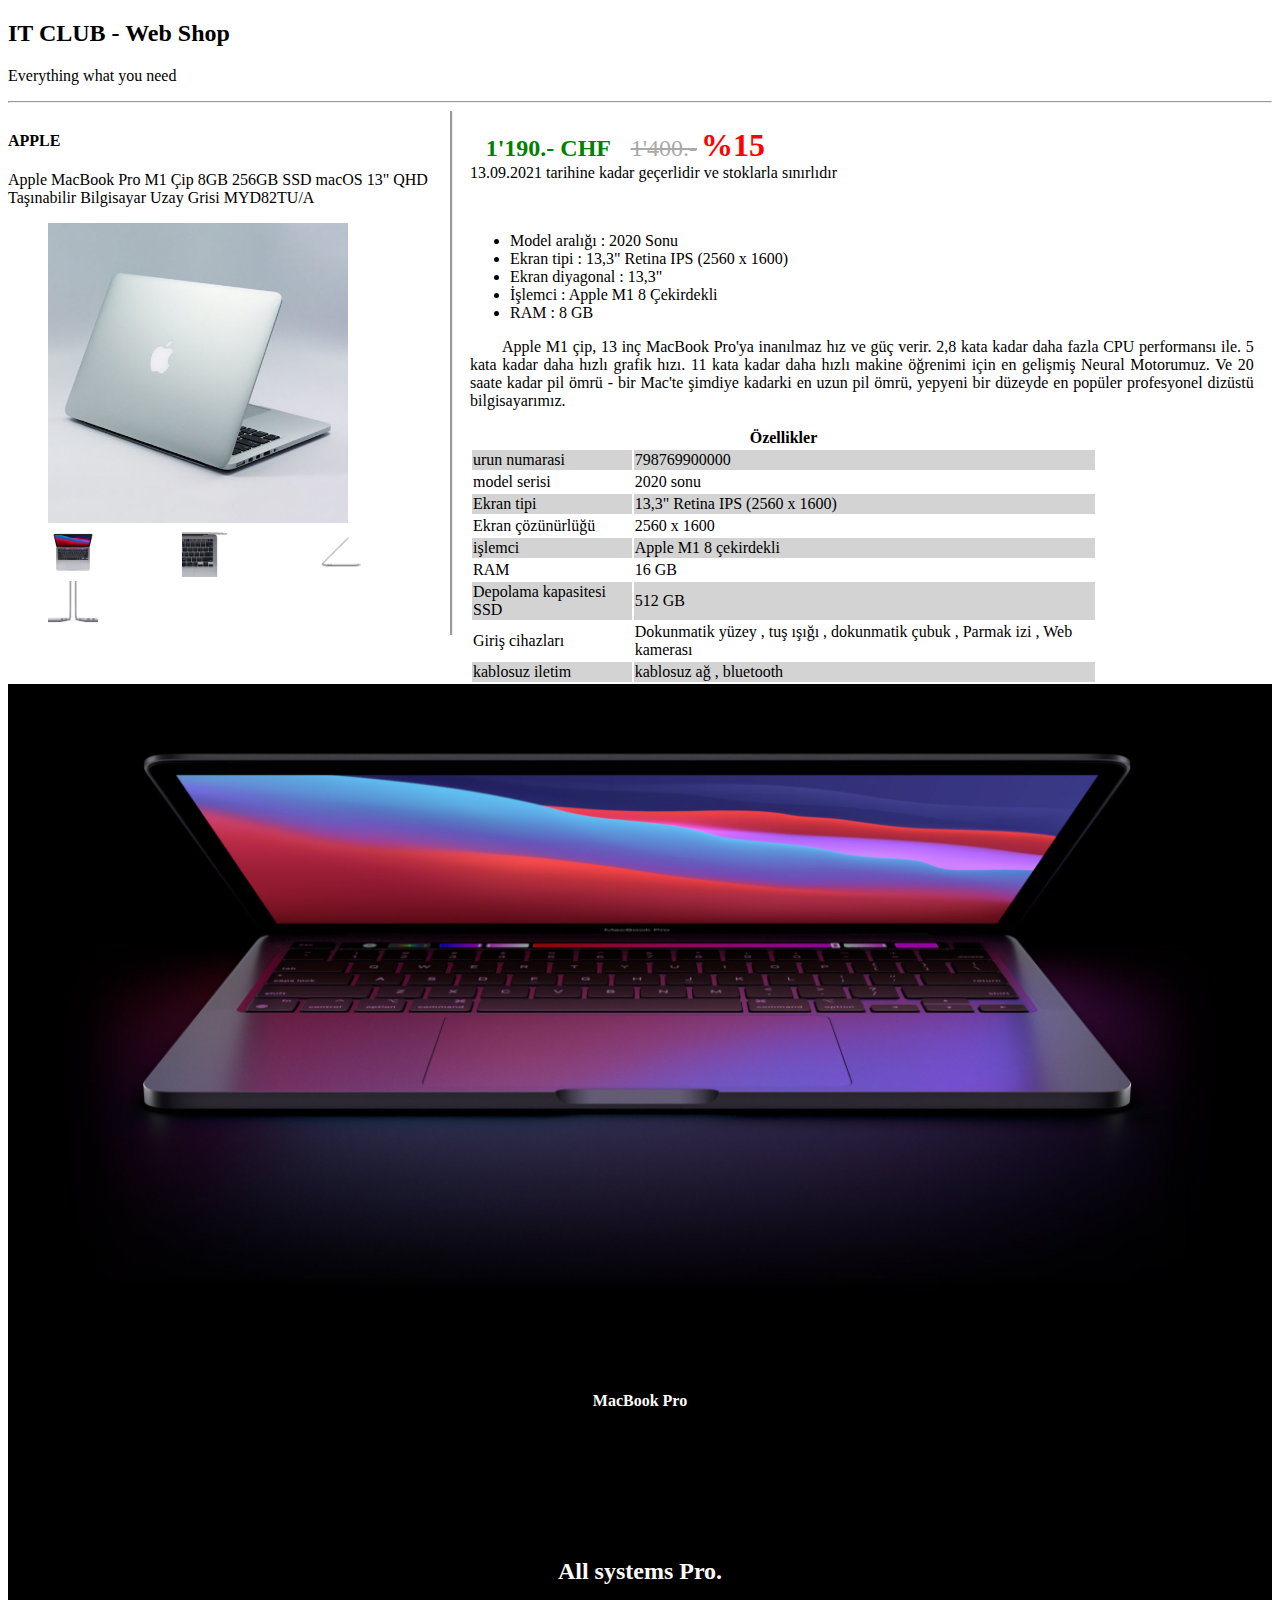
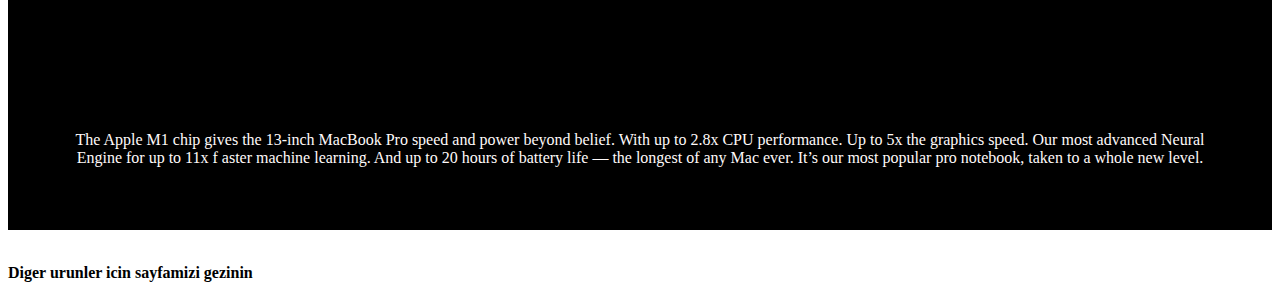
<file: html/week-03/Web_Shop/product_c.html>
<!DOCTYPE html>
<html lang="en">

<head>
    <meta charset="UTF-8">
    <meta http-equiv="X-UA-Compatible" content="IE=edge">
    <meta name="viewport" content="width=device-width, initial-scale=1.0">
    <title>Apple Macbook Air</title>
    <style>
        /*Tablo satir renklendirmesi yapildi*/
        .table_row_style {
            background-color: lightgray;
        }
        /*urun ana resmi gosterimi*/
        .main_image {
            display: inline-block;
            width: 35%;
            vertical-align: top;
            border-right-style: groove;
        }
        /*urune ait bilgilendirme*/
        .products_info {
            display: inline-block;
            width: 62%;
            vertical-align: top;
            padding-inline-start: 1%;
        }
        /*urune ait kucuk resimler*/
        .image_style {
            display: inline
        }
        /*urun reklam aciklamalari*/
        .text_info {
            text-align: center;
            padding: 5%;
            color: snow;
        }
        .figure_style{
            display: inline
        }
    </style>

</head>

<body>
    <header>
        <h2>IT CLUB - Web Shop</h2>
        <p>Everything what you need</p>
    </header>

    <main>
        <hr>
        <nav class="main_image">
            <h4>APPLE</h4>
            <p>Apple MacBook Pro M1 Çip 8GB 256GB SSD macOS 13" QHD Taşınabilir Bilgisayar Uzay Grisi MYD82TU/A</p>
            <figure class="figure_style"><img src="product_c.jpg" alt="product_c resmi" width="300"></figure>
            <figure class="figure_style"><img src="product1.jpg" alt="product_c resmi" width="50"></figure>
            <figure class="figure_style"><img src="product2.jpg" alt="product_c resmi" width="50"></figure>
            <figure class="figure_style"><img src="product3.jpg" alt="product_c resmi" width="50"></figure>
            <figure class="figure_style"><img src="product4.jpg" alt="product_c resmi" width="50"></figure>
        </nav>

        <nav class="products_info">
            <p><strong style="color:green; padding-inline-start: 2%; font-size: x-large;">1'190.- CHF</strong>
                <del style="color: darkgray; padding-inline-start: 2%; font-size: x-large;">1'400.-</del>
                <strong style="color: red; font-size: xx-large;">%15</strong>
                <br> 13.09.2021 tarihine kadar geçerlidir ve stoklarla sınırlıdır
            </p>
            <br>
            <ul>
                <li>Model aralığı : 2020 Sonu</li>
                <li>Ekran tipi : 13,3" Retina IPS (2560 x 1600)</li>
                <li>Ekran diyagonal : 13,3"</li>
                <li>İşlemci : Apple M1 8 Çekirdekli</li>
                <li>RAM : 8 GB</li>
            </ul>
            <p style="text-align: justify;">&emsp;&emsp;Apple M1 çip, 13 inç MacBook Pro'ya inanılmaz hız ve güç verir.
                2,8 kata kadar daha fazla CPU performansı ile. 5 kata kadar daha hızlı grafik hızı. 11 kata kadar daha
                hızlı
                makine öğrenimi için en gelişmiş Neural Motorumuz. Ve 20 saate kadar pil ömrü - bir Mac'te
                şimdiye kadarki en uzun pil ömrü, yepyeni bir düzeyde en popüler profesyonel dizüstü bilgisayarımız.
            </p>
            <table style="width: 80%;">
                <thead>
                    <tr>
                        <th colspan="2">Özellikler</th>
                    </tr>
                </thead>

                <tbody>
                    <tr class="table_row_style">
                        <td>urun numarasi</td>
                        <td>798769900000</td>
                    </tr>
                    <tr>
                        <td>model serisi</td>
                        <td>2020 sonu</td>
                    </tr>
                    <tr class="table_row_style">
                        <td>Ekran tipi</td>
                        <td>13,3" Retina IPS (2560 x 1600)</td>
                    </tr>
                    <tr>
                        <td>Ekran çözünürlüğü</td>
                        <td>2560 x 1600</td>
                    </tr>
                    <tr class="table_row_style">
                        <td>işlemci</td>
                        <td>Apple M1 8 çekirdekli</td>
                    </tr>
                    <tr>
                        <td>RAM</td>
                        <td>16 GB</td>
                    </tr>
                    <tr class="table_row_style">
                        <td>Depolama kapasitesi SSD</td>
                        <td>512 GB</td>
                    </tr>
                    <tr>
                        <td>Giriş cihazları</td>
                        <td>Dokunmatik yüzey , tuş ışığı , dokunmatik çubuk , Parmak izi , Web kamerası</td>
                    </tr>
                    <tr class="table_row_style">
                        <td>kablosuz iletim</td>
                        <td>kablosuz ağ , bluetooth</td>
                    </tr>
                </tbody>
            </table>
        </nav>

        <nav style="background-color: black;">
            <br>
            <figure><img src="product5.jpg" alt="product_a resmi" width="100%"></figure>
            <h4 class="text_info">MacBook Pro</h4>
            <h2 class="text_info">All systems Pro.</h2>
            <p class="text_info">The Apple M1 chip gives the 13‑inch MacBook Pro
                speed and power beyond belief. With up to 2.8x
                CPU performance. Up to 5x the graphics speed. Our most advanced Neural Engine for up to 11x f
                aster machine learning. And up to 20 hours of battery life — the longest of any Mac ever. It’s
                our most popular pro notebook, taken to a whole new level.
            </p>
        </nav>
    </main>
    <footer>
        <br>
        <strong>Diger urunler icin sayfamizi gezinin</strong>
    </footer>
</body>

</html>
</file>
<file: css/week-06/css/style.css>
body{
    height: 100vh;
    padding: 0px;
    margin: 0px;
    display: flex;
    justify-content: center;
    align-items: center;
}

main{
    width: 710px;
    height: 410px;
    display: flex;
    flex-direction: row;
    flex-wrap: wrap;
    gap: 18px;
    padding: 20px;
    background-image: linear-gradient(to right, #63a6f3, #6faef6, #7cb5f9, #87bdfc, #93c5ff);
}

.circle{
    width: 25px;
    height: 25px;
    border-radius: 50%;
    background-color: #88befc;
    display: flex;
    flex-direction: column;
    justify-content: center;
    align-items: center;
}

.container-1{
    width: 260px;
    height: 94px;
    background-color: #f6f8fc;
    display: flex;
    flex-direction: column;
    justify-content: center;
    align-items: center;
}

.container-2{
    width: 310px;
    height: 94px;
    background-color: #f6f8fc;
    display: flex;
    flex-direction: column;
    justify-content: center;
    align-items: center;
}

.container-3{
    width: 100px;
    height: 140px;
    background-color: transparent;
    display: flex;
    flex-direction: column;
}

.container-4{
    width: 114px;
    height: 224px;
    margin-top: -45px;
    background-color: #f6f8fc;
    border-radius: 10px;
    display: flex;
    flex-direction: column;
    justify-content: center;
    align-items: center;
}

.container-5{
    width: 340px;
    height: 224px;
    margin-top: -45px;
    background-color: #f6f8fc;
    display: flex;
    flex-direction: column;
    justify-content: flex-end;
    align-items: center;
}

.container-6-7{
    height: 227px;
    margin-top: -47px;
}

.container-6{
    width: 100px;
    height: 25px;
    background-color: transparent;
    display: flex;
    flex-direction: row;
    gap: 18px;
}

.container-7{
    width: 220px;
    height: 184px;
    margin-top: 18px;
    background-color: #f6f8fc;
    display: flex;
    flex-direction: column;
    justify-content: center;
    align-items: center;
}

.container-8{
    width: 710px;
    height: 32px;
    background-image: linear-gradient(to right, #64a6f3, #6fadf6, #7ab5f9, #84bcfb, #8fc3fe);
    display: flex;
    flex-direction: row;
}

.shape-1-a{
    width: 204px;
    height: 11px;
    background-color: #6cadf4;
}

.shape-1-b{
    width: 204px;
    height: 8px;
    background-color: #6cadf4;
    margin: 8px 0px 16px 0px;
}

.shape-1-c{
    width: 55px;
    height: 22px;
    background-color: #6cadf4;
    display: flex;
    flex-direction: column;
    justify-content: center;
    align-items: center;
}

.triangle{
    border-color: transparent transparent transparent #f6f8fc;
    border-style: solid;
    border-width: 8px 12px;
    margin-left: 16px;
}

.shape-3{
    height: 10px;
    background-color: #f6f8fc;
    box-shadow: 0px 22px 0px 0px #f6f8fc, 0px 44px 0px 0px #f6f8fc, 0px 66px 0px 0px #f6f8fc, 
    0px 88px 0px 0px #f6f8fc, 0px 110px 0px 0px #f6f8fc, 0px 132px 0px 0px #f6f8fc;
}

.shape-4-a{
    width: 46px;
    height: 2px;
    background-color: #67a9f3;
    margin-top: 8px;
}

.shape-4-b{
    width: 100px;
    height: 175px;
    background-color: #67a9f3;
    margin: 8px 0;
}

.shape-4-c{
    width: 17px;
    height: 17px;
    border-radius: 50%;
    border: 2px solid #67a9f3;
    background-color: #f6f8fc;
    margin-bottom: 8px;
}

.shape-5{
    width: 107px;
    height: 68px;
    background-color: #f6f8fc;
    position: relative;
}

.shape-5-a{
    width: 26px;
    height: 26px;
    border-radius: 50%;
    background-color: #82bafa;
    position: absolute;
    top: 0px;
    left: 0px;
}

.shape-5-b{
    width: 0px;
    height: 0px;
    border-color: transparent transparent #82bafa transparent;
    border-style: solid;
    border-width: 28px 26px;
    position: absolute;
    bottom: 0px;
    left: 0px;
}

.shape-5-c{
    width: 0px;
    height: 0px;
    border-color: transparent transparent #82bafa transparent;
    border-style: solid;
    border-width: 50px 35px;
    position: absolute;
    bottom: 0px;
    right: 0px;
}

.shape-5-d{
    height: 6px;
    width: 6px;
    border-radius: 50%;
    background-color: #82bafa;
    margin: 50px 0px 20px 0px;
    box-shadow: 10px 0px 0px 0px #82bafa, -10px 0px 0px 0px #82bafa;
}

.container-6-a{
    width: 45px;
    height: 26px;
    border-radius: 13px;
    background-color: #f6f8fc;
    position: relative;
}

.shape-6-a{
    width: 22px;
    height: 22px;
    border-radius: 50%;
    border: 2px solid #84bbfa;
}

.container-6-b{
    width: 45px;
    height: 26px;
    border-radius: 13px;
    background-color: #f6f8fc;
    position: relative;
}

.shape-6-b{
    width: 22px;
    height: 22px;
    border-radius: 50%;
    background-color: #84bbfa;;
    border: 2px solid #f6f8fc;
    position: absolute;
    right: 0px;
}

.shape-8{
    width: 472px;
    height: 28px;
    border: 2px solid #f6f8fc;
    border-right: 100px solid #f6f8fc;
}

.con{
    width: 32px;
    height: 32px;
    margin-left: 18px;
}

.icon{
    width: 32px;
}
</file>
<file: css/week-05/CSS-Exercise/css/style.css>
main {
  display: flex;
  flex-direction: row;
  justify-content: center;
  align-items: center;
  background-color: #fff2cc;
}

/* Uc seklin tasiyici div'lerinin ortak CSS ozellikleri */
.container {
  height: 300px;
  width: 400px;
  margin: 5px;
  display: flex;
  flex-direction: row;
  justify-content: center;
  align-items: center;
}

/* Birinci seklin tasiyici div'i */
.container-1 {
  background-color: #62306d;
}

/* Birinci seklin ilk ve son kisimlari */
.shape-1-a {
  width: 100px;
  border-top: 100px solid transparent;
  border-bottom: 100px solid #f7ec7d;
  border-bottom-left-radius: 50px;
  border-bottom-right-radius: 50px;
}

/* Birinci seklin orta (ikinci) kismi */
.shape-1-b {
  width: 100px;
  border-top: 100px solid #f7ec7d;
  border-bottom: 100px solid transparent;
  border-top-left-radius: 50px;
  border-top-right-radius: 50px;
}

/* Ikinci seklin tasiyici div'i */
.container-2 {
  background-color: #e3516e;
}

/* Ikinci sekil */
.shape-2 {
  width: 0px;
  height: 0px;
  border-right: 100px solid transparent;
  border-top: 100px solid #fade8b;
  border-left: 100px solid #51b5a9;
  border-bottom: 100px solid #f7f3d7;
  border-top-left-radius: 100px;
  border-top-right-radius: 100px;
  border-bottom-left-radius: 100px;
  border-bottom-right-radius: 100px;
  transform: rotate(45deg);
}

/* Ucuncu seklin tasiyici div'i */
.container-3 {
  background-color: #191210;
}

/* Ucuncu seklin kisimlarinin ortak CSS ozellikleri */
.shape-3{
    width: 60px;
    height: 60px;
    border-radius: 50px;
    transform: rotate(45deg);
}

/* Ucuncu seklin birinci kismi */
.shape-3-a {
  border-right: 20px solid #eca03d;
  border-top: 20px solid transparent;
  border-left: 20px solid transparent;
  border-bottom: 20px solid #eca03d;
  
}

/* Ucuncu seklin orta kismi */
.shape-3-b {
  background-color: #84271c;
  border: 20px solid #191210;
  box-shadow: 0px 0px 0px 20px #eca03d;
}

/* Ucuncu seklin son kismi */
.shape-3-c {
  border-right: 20px solid transparent;
  border-top: 20px solid #eca03d;
  border-left: 20px solid #eca03d;
  border-bottom: 20px solid transparent;
}
</file>
<file: css/week-02/flag-switzerland/style.css>
#contanier-main{
    position: relative;
}

#flag{
    width: 500px;
    height: 500px;
    background-color: red;
    margin: 50px auto;
    box-shadow: -4px 4px 8px 4px black;
}

#contanier-flag{
    width: 300px;
    height: 300px;
    position: absolute;
    margin: 100px 100px;
}

.box{
    background-color: white;
    height: 100px;
    width: 100px;
    float: left;
}

#box-1, #box-3, #box-7, #box-9{
    visibility: hidden;
}
</file>
<file: css/week-04/Flexbox-Design/css/style.css>
body{
    margin: 0px;
    padding: 0px;
}

main{
    display: flex;
    justify-content: center;
    align-items: center;
    
    position: relative;
    overflow: hidden;
}

/* Background CSS START */
    section.background-container{
        position: relative;
    }
    .circle{
        border-radius: 50%;
        position: absolute;
    }
    .circle-1{
        width: 100px;
        height: 100px;
        background-color: #a2d6f3;
        top: 20px;
        left: 200px;
    }
    .circle-2{
        width: 325px;
        height: 325px;
        background-color: #84c9f1;
        top: 200px;
        left: -100px;
    } 
    .circle-3{
        width: 175px;
        height: 175px;
        background-color: #62baed;
        top: -20px;
        right: 10px;
    }
    .circle-4{
        width: 300px;
        height: 300px;
        background-color: #9cd1f1;
        top: 400px;
        right: -50px;
    }
    .circle-5{
        width: 120px;
        height: 120px;
        background-color: #4e9feb;
        top: 30px;
        left: 5px;
    }
    .circle-6{
        width: 20px;
        height: 20px;
        background-color: #4db3ea;
        top: 50px;
        left: 190px;
    }
    .circle-7{
        width: 70px;
        height: 70px;
        background-color: #4cc2eb;
        top: 20px;
        right: -15px;
    }
/* Background CSS END */


/* Main content CSS START*/
    #main-container{
        width: 350px;
        margin-top: 20px;
        margin-bottom: 20px;

        box-shadow: -62px 37px 99px -32px rgba(0,0,0,0.46);
        background-color: white;
        z-index: 2;
    }

    header{
        position: relative;
        overflow: hidden;
        height: 210px;
        background: linear-gradient(90deg,#3585e8, #35b9e8);
    }

    .button-container{
        position: relative;
        display: flex;
        flex-direction: row;
        justify-content: space-between;
        padding: 10px;
    }

    .header-nav-icon{
        width: 24px;
    }

    a:hover{
        border: 1px solid darkgray;
        cursor: pointer;
    }

    #main-content{
        position: relative;
        display: flex;
        flex-direction: column;
        justify-content: center;
    }

    #personel-container{
        position: relative;
        margin: -90px 20px 20px 20px;
        padding: 0px 10px 10px 10px;
        border-radius: 10px;
        background-color: #fefefe;
        box-shadow: 0px 3px 24px -9px rgba(0,0,0,0.48);

        display: flex;
        flex-direction: column;
        align-items: center;
    }

    #profil-image-container{
        position: relative;
        margin-top: -50px;
        height: 100px;
        width: 100px;
    }

    #profil-image{
        width: 100px;
        border-radius: 50%;
        box-shadow: 0px 2px 15px -7px #000000;
    }

    #add-profil-image{
        position: absolute;
        right: 5px;
        bottom: 5px;
        width: 20px;
        border-radius: 50%;

        background-color: white;
        background-repeat:no-repeat;
        border: none;
        overflow: hidden;
    }

    #info-container{
        display: flex;
        flex-direction: column;
        align-items: center;
    }

    section>p{
        font-family: Verdana, Geneva, Tahoma, sans-serif;
        text-align: center;
        font-size: small;
        font-weight: normal;
        color: gray;
        padding: 0px;
        margin: 0px;
    }

    #name{
        color: dimgray;
        font-size: large;
        font-weight: bold;
    }

    #about{
        padding: 0px 0px 10px 0px;
    }
    
    .social-media{
        display: flex;
        flex-direction: row;
        justify-content: space-between;
        padding: 10px 10px;
        width: 150px;
    }

    .social-media-icon{
        width: 18px;
        background-color: transparent;
        background-repeat:no-repeat;
        border: none;
        overflow: hidden;
    }

    .title{
        margin: 10px 20px 5px 20px;
        color: #c8c8ca;
        font-family: Verdana, Geneva, Tahoma, sans-serif;
        font-size: small;
    }

    #account-settings-container{
        position: relative;

        display: flex;
        flex-direction: column;
        align-content: flex-start;

        margin: 5px 20px;
        padding: 5px;
        border-radius: 10px;
        background-color: #fefefe;
        box-shadow: 0px 3px 24px -9px rgba(0,0,0,0.48);
    }

    .account-item-button{
        display: flex;
        flex-direction: row;
        align-items: center;
        justify-content: space-between;
        
        background-color: transparent;
        background-repeat:no-repeat;
        border: none;
        overflow: hidden;

        text-align: center;
        margin: 0px;
        color: gray;
        font-family: Verdana, Geneva, Tahoma, sans-serif;
        font-size: small;
        font-weight: normal;
        margin: 5px;
    }

    button:hover{
        cursor: pointer;
    }

    .account-item-icon{
        height: 32px;
    }

    footer{
        position: relative;
        display: flex;
        flex-direction: row;
        justify-content: space-between;

        padding: 10px 20px 10px 20px;
        box-shadow: 0px -3px 24px -9px rgba(0,0,0,0.48);
    }

    .footer-nav-icon{
        width: 24px;
        background-color: transparent;
        background-repeat:no-repeat;
        border: none;
        overflow: hidden;
    }

/* Main content CSS END*/
</file>
